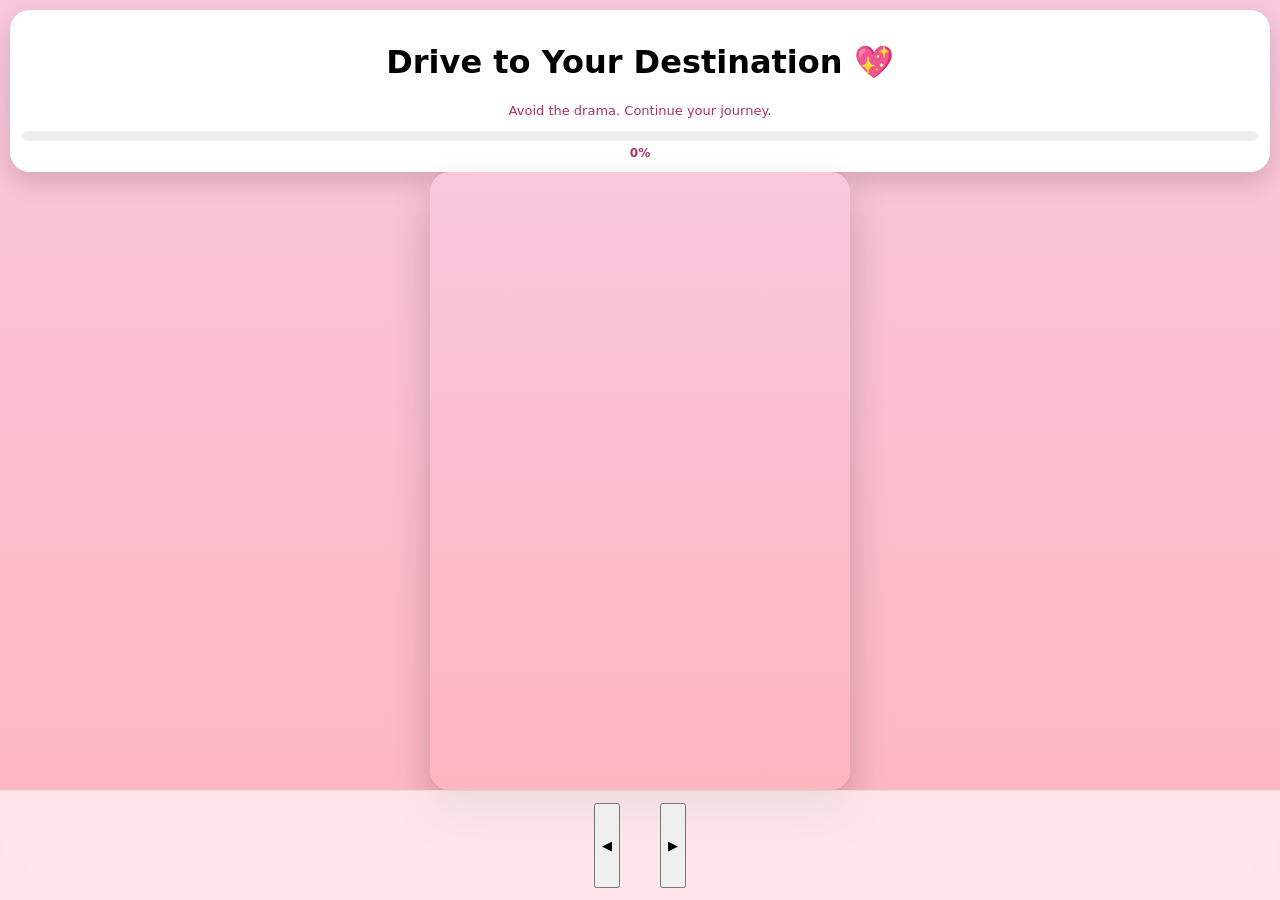
<file: cargame.html>
<!DOCTYPE html>
<html lang="en">
<head>
  <meta charset="UTF-8" />
 <meta name="viewport" content="width=device-width, initial-scale=1.0, viewport-fit=cover, user-scalable=no" />
  <title>Drive to Your Destination 💖</title>

  <link rel="stylesheet" href="css/car.css" />
</head>

<body>

  <div class="app" id="app" tabindex="0">
    <!-- Loading Overlay -->
<div class="overlay hidden" id="loading">
  <div class="modal">
    <h2>Starting engine… 🐾</h2>
    <p class="small">Seatbelt on. Surprise ahead.</p>

    <div class="loadBar">
      <div class="loadFill" id="loadFill"></div>
    </div>
    <div class="loadPct" id="loadPct">5s</div>
  </div>
</div>

    <header class="hud">
      <h1>Drive to Your Destination 💖</h1>
      <p class="caption">Avoid the drama. Continue your journey.</p>

      <div class="progress">
        <div class="progress-fill" id="progressFill"></div>
      </div>
      <div class="percent" id="percent">0%</div>
    </header>

    <main class="stage">
      <canvas id="game"></canvas>
    </main>

    <footer class="controls">
      <button class="control-btn" id="leftBtn">◀</button>
      <button class="control-btn" id="rightBtn">▶</button>
    </footer>

    <!-- Game Over Modal -->
    <div class="overlay hidden" id="gameOver">
      <div class="modal">
        <h2>Oops 💥</h2>
        <p>That car was dramatic.</p>
        <button id="restart">Try Again</button>
      </div>
    </div>

    <!-- Win Modal -->
    <div class="overlay hidden" id="win">
      <div class="modal">
        <h2>You made it 🎉</h2>
        <p>Destination reached. You're almost there.</p>
        <button id="continueBtn">Continue</button>
      </div>
    </div>

  </div>

  <script src="js/car.js" defer></script>

</body>
</html>
</file>
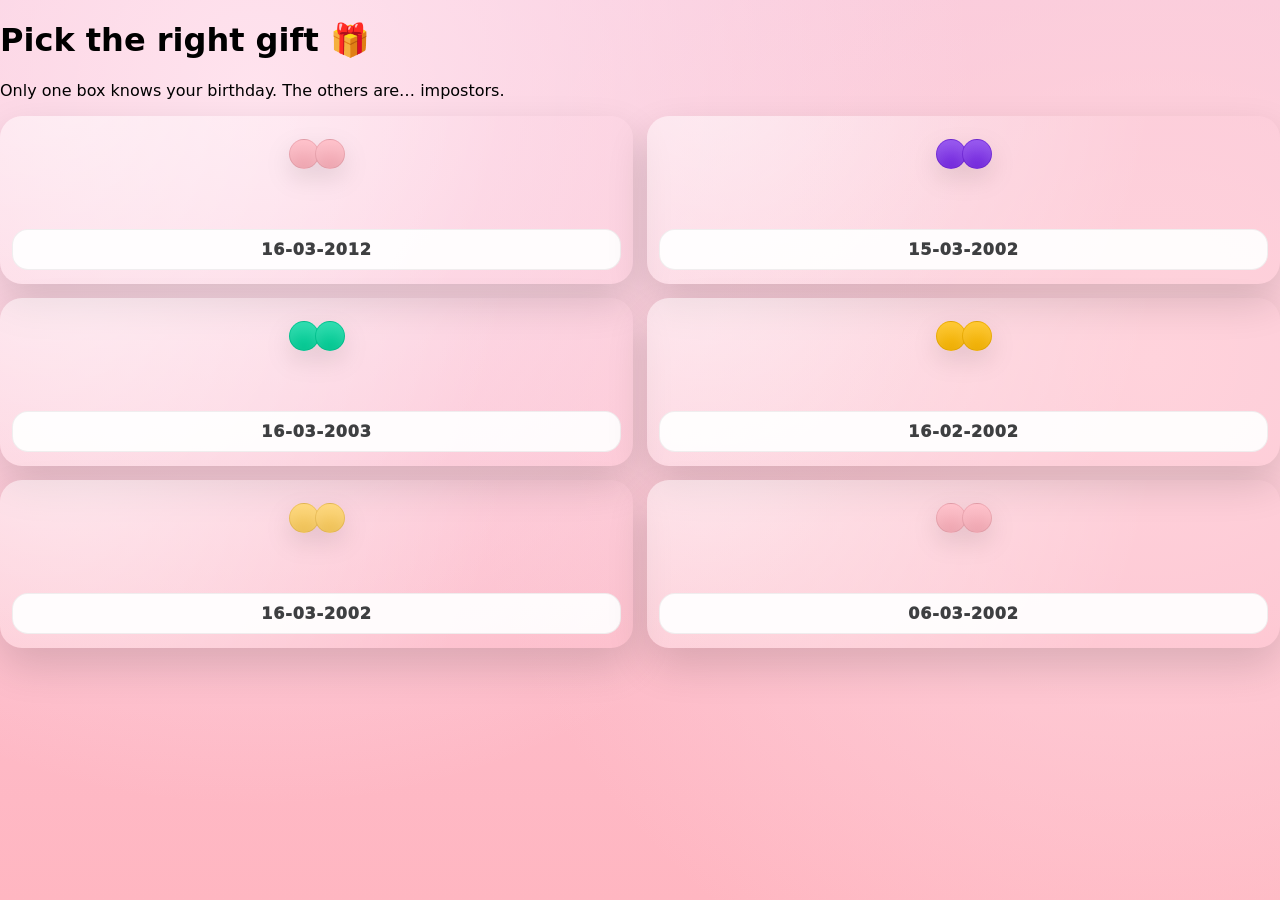
<file: giftbox.html>
<!DOCTYPE html>
<html lang="en">
<head>
  <meta charset="UTF-8" />
  <meta name="viewport" content="width=device-width, initial-scale=1, viewport-fit=cover" />
  <title>Pick the right gift</title>

  <!-- keep these EXACT paths if your folders are /css and /js -->
  <link rel="stylesheet" href="css/giftbox.css?v=1">
  <script src="js/giftbox.js?v=1" defer></script>
</head>
<body>

  <div class="page">
    <header class="card header">
      <h1>Pick the right gift 🎁</h1>
      <p>Only one box knows your birthday. The others are… impostors.</p>
    </header>

    <main class="grid" id="grid"></main>

    <div class="toast hidden" id="toast">
      <div class="toast-inner">
        <div class="toast-title" id="toastTitle">Nope 😼</div>
        <div class="toast-text" id="toastText">Try again.</div>
        <button class="toast-btn" id="toastBtn">Okay</button>
      </div>
    </div>
  </div>

</body>
</html>
</file>
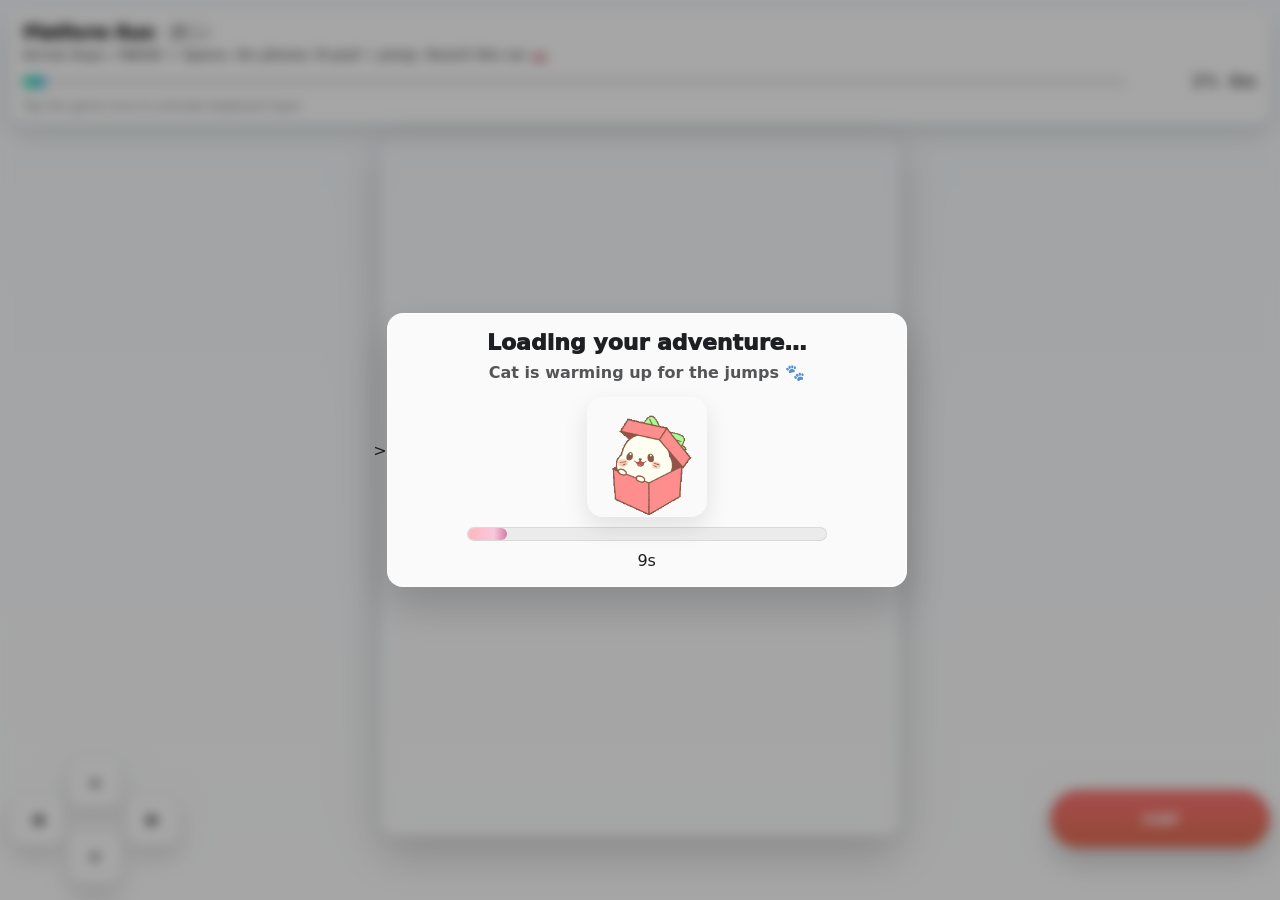
<file: platform.html>
<!DOCTYPE html>
<html lang="en">
<head>
  <meta charset="UTF-8" />
  <meta name="viewport" content="width=device-width, initial-scale=1.0, viewport-fit=cover" />
  <title>Platform Game</title>

  <link rel="stylesheet" href="css/platform.css?v=202" />
 <script src="js/platform_v2.js" defer></script>
</head>

<body>
  <div class="wrap" tabindex="0">
   <div class="overlay hidden" id="loading">>
  <div class="modal">
    <div class="h1">Loading your adventure…</div>
    <div class="p">Cat is warming up for the jumps 🐾</div>

    <div class="loadRow">
      <img class="loadGif" src="assets/IMG_2117.gif" alt="loading cat" />
      <div class="loadBar">
        <div class="loadFill" id="loadFill" style="width:0%"></div>
      </div>
      <div class="loadPct" id="loadPct">0%</div>
    </div>
  </div>
</div>
    <header class="hud">
      <div class="title">Platform Run <span id="jsBadge" class="badge">JS: …</span></div>
      <div class="sub">Arrow keys / WASD + Space. On phone: D-pad + Jump. Reach the car 🚗</div>

      <div class="progRow">
        <div class="bar"><div class="fill" id="fill"></div></div>
        <div class="stats">
          <span id="pct">0%</span>
          <span id="m">0m</span>
        </div>
      </div>

      <div class="micro">Tap the game once to activate keyboard input.</div>
      <div id="errBox" class="err hidden"></div>
    </header>

    <main class="stage">
      <canvas id="cv"></canvas>
    </main>

    <footer class="controls" aria-label="controls">
      <div class="dpad">
        <button class="btn up" id="upBtn">▲</button>
        <button class="btn left" id="leftBtn">◀</button>
        <button class="btn right" id="rightBtn">▶</button>
        <button class="btn down" id="downBtn">▼</button>
      </div>

      <button class="jump" id="jumpBtn">JUMP</button>
    </footer>

    <div class="overlay hidden" id="win">
      <div class="modal">
        <div class="h1">Congratulations 🎉</div>
        <div class="p">You reached the car. Ready for the next challenge?</div>
        <div class="row">
          <button class="pill primary" id="continue">Continue</button>
          <button class="pill" id="replay">Replay</button>
        </div>
      </div>
    </div>
  </div>
</body>
</html>
</file>
<file: css/car.css>
:root{
  --controlsH: 110px;
  --pink1:#FFB6C1;
  --pink2:#F8C8DC;
  --pink3:#AA336A;
}

* { box-sizing: border-box; }

html, body {
  margin: 0;
  height: 100%;
  overflow: hidden;                 /* stops scrolling */
  font-family: system-ui;
  background: linear-gradient(180deg, var(--pink2), var(--pink1));
  -webkit-text-size-adjust: 100%;
}

.app {
  height: 100dvh;
  min-height: 100svh;
  display: flex;
  flex-direction: column;
  padding: 10px;
  padding-bottom: calc(var(--controlsH) + env(safe-area-inset-bottom));
}

.hud {
  text-align: center;
  background: white;
  border-radius: 20px;
  padding: 12px;
  box-shadow: 0 10px 25px rgba(0,0,0,0.15);
}

.caption {
  font-size: 13px;
  color: var(--pink3);
  margin-top: 4px;
}

.progress {
  height: 10px;
  background: #eee;
  border-radius: 999px;
  margin-top: 10px;
  overflow: hidden;
}

.progress-fill {
  height: 100%;
  width: 0%;
  background: linear-gradient(90deg, var(--pink3), var(--pink1));
  transition: width 0.1s linear;
}

.percent {
  font-size: 12px;
  margin-top: 5px;
  color: var(--pink3);
  font-weight: bold;
}

.stage {
  flex: 1;
  min-height: 0;                    /* CRITICAL: prevents overflow in flex */
  display: flex;
  justify-content: center;
  align-items: stretch;
}

canvas {
  pointer-events: none;
  width: 100%;
  max-width: 420px;
  height: 100%;
  border-radius: 20px;
  background: linear-gradient(#F8C8DC, #FFB6C1);
  box-shadow: 0 20px 40px rgba(0,0,0,0.2);
  touch-action: none;
  display: block;
}

.controls {
  height: var(--controlsH);
  pointer-events: auto;
  position: fixed;
  left: 0;
  right: 0;
  bottom: 0;

  display: flex;
  justify-content: center;
  gap: 40px;

  padding: 12px 16px calc(12px + env(safe-area-inset-bottom));
  z-index: 999;

  background: rgba(255, 255, 255, 0.65);
  backdrop-filter: blur(10px);
  -webkit-backdrop-filter: blur(10px);

  border-top: 1px solid rgba(0,0,0,0.06);
}
  display: flex;
  justify-content: center;
  gap: 40px;

  padding: 12px 16px calc(12px + env(safe-area-inset-bottom));
  z-index: 999;

  background: rgba(255, 255, 255, 0.65);
  backdrop-filter: blur(10px);
  -webkit-backdrop-filter: blur(10px);

  border-top: 1px solid rgba(0,0,0,0.06);
}

.control-btn {
  width: 70px;
  height: 70px;
  border-radius: 20px;
  border: none;
  background: var(--pink3);
  color: white;
  font-size: 24px;
  box-shadow: 0 8px 15px rgba(0,0,0,0.2);
  cursor: pointer;

  user-select: none;
  -webkit-user-select: none;
  -webkit-touch-callout: none;
  -webkit-tap-highlight-color: transparent;
}

.control-btn:active {
  transform: translateY(3px);
}

.overlay {
  position: fixed;
  inset: 0;
  background: rgba(0,0,0,0.4);
  display: flex;
  justify-content: center;
  align-items: center;
}

.hidden { display: none; }

.modal {
  background: white;
  padding: 20px;
  border-radius: 20px;
  text-align: center;
}
.controls, .controls * {
  user-select: none;
  -webkit-user-select: none;
  -webkit-touch-callout: none;
}
.small { font-size: 13px; color: var(--pink3); margin-top: 6px; }

.loadBar{
  width: min(320px, 90%);
  height: 14px;
  background: rgba(0,0,0,.08);
  border-radius: 999px;
  overflow: hidden;
  margin: 12px auto 6px;
}

.loadFill{
  height: 100%;
  width: 0%;
  border-radius: 999px;
  background: linear-gradient(90deg, var(--pink1), var(--pink2), var(--pink3), var(--pink1));
  background-size: 200% 100%;
  animation: pinkFlow 2.8s linear infinite;
  transition: width 0.25s linear;
}

.loadPct{
  font-size: 12px;
  font-weight: 800;
  color: var(--pink3);
}

@keyframes pinkFlow{
  0% { background-position: 0% 0%; }
  100% { background-position: 200% 0%; }
}
</file>
<file: css/giftbox.css>
:root{
  --pink1:#FFB6C1;
  --pink2:#F8C8DC;
  --pink3:#AA336A;

  --ink:#1e1f22;
  --soft: 0 10px 25px rgba(0,0,0,.12);
  --shadow: 0 18px 45px rgba(0,0,0,.18);
  --pill: 9999px;
  --spring: cubic-bezier(.2,.9,.2,1);
}

*{ box-sizing:border-box; }

html, body{
  height:100%;
  margin:0;
  overflow-y:auto;                 /* ✅ allow scroll */
  -webkit-overflow-scrolling: touch;
  font-family: system-ui,-apple-system,Segoe UI,Roboto,Arial;
  background: radial-gradient(circle at 20% 10%, #ffe3ee, transparent 55%),
              radial-gradient(circle at 90% 40%, #ffd3dc, transparent 55%),
              linear-gradient(180deg, var(--pink2), var(--pink1));
  -webkit-text-size-adjust: 100%;  /* ✅ prevents iOS text zoom weirdness */
}

.wrap{
  min-height: 100svh;
  padding: 12px;
  display:flex;
  flex-direction:column;
  gap: 12px;
  position: relative;
}

.hud{
  background: rgba(255,255,255,.88);
  border: 1px solid rgba(0,0,0,.06);
  border-radius: 18px;
  box-shadow: var(--soft);
  padding: 14px 14px 12px;
  text-align:center;
}

.title{
  margin: 4px 0 6px;
  font-weight: 950;
  letter-spacing: -0.02em;
  font-size: clamp(22px, 6vw, 34px);
  color: var(--ink);
}

.sub{
  margin: 0;
  font-weight: 750;
  color: rgba(30,31,34,.70);
  font-size: clamp(13px, 3.8vw, 15px);
}

.hint{
  margin-top: 10px;
  padding: 12px 12px;
  border-radius: 16px;
  background: rgba(255,255,255,.70);
  border: 1px solid rgba(170,51,106,.20);
  color: rgba(170,51,106,.90);
  font-weight: 900;
  font-size: clamp(14px, 4vw, 16px);
}

/* ✅ Confetti canvas sits above */
.confetti{
  position: fixed;
  inset: 0;
  pointer-events: none;
  z-index: 50;
}

/* ---- Grid ---- */
.grid{
  display:grid;
  grid-template-columns: 1fr 1fr;
  gap: 14px;
  padding-bottom: 8px;
}

/* ---- Gift Box Button ---- */
.gift{
  position: relative;
  border: none;
  border-radius: 22px;
  min-height: 168px;
  transform-style: preserve-3d;
  background-clip: padding-box;
  box-shadow: 0 18px 42px rgba(0,0,0,.14);
  overflow: hidden;

  transform: translateY(0);
  transition: transform 180ms var(--spring), box-shadow 220ms var(--spring), filter 180ms var(--spring);
  cursor: pointer;
/* 3D depth layer */
.gift::after{
  content:"";
  position:absolute;
  left: 10px;
  right: 10px;
  bottom: -14px;
  height: 22px;
  border-radius: 18px;
  background: rgba(0,0,0,.18);
  filter: blur(10px);
  z-index: 0;
  pointer-events:none;
}

/* Bring contents above depth layer */
.gift > *{ position: relative; z-index: 1; }

/* Hover lift (desktop) + gentle float (mobile-safe) */
@media (hover:hover){
  .gift:hover{
    transform: translateY(-6px) scale(1.01);
    box-shadow: 0 26px 60px rgba(0,0,0,.20);
  }
}
  user-select:none;
  -webkit-user-select:none;
  -webkit-touch-callout:none;
  -webkit-tap-highlight-color: transparent;
}

.gift:active{
  transform: translateY(2px) scale(.995);
  box-shadow: 0 10px 24px rgba(0,0,0,.16);
  filter: brightness(.99);
}

/* Gift color themes */
.gift--a{ background: linear-gradient(180deg, #ffcc8a 0%, #f39a3f 100%); }
.gift--b{ background: linear-gradient(180deg, #ffd1dc 0%, #ff6fa3 100%); }
.gift--c{ background: linear-gradient(180deg, #c7f9cc 0%, #2ec4b6 100%); }
.gift--d{ background: linear-gradient(180deg, #bde0fe 0%, #3a86ff 100%); }
.gift--e{ background: linear-gradient(180deg, #e0c3fc 0%, #7b2cbf 100%); }

/* ✅ Correct box stays PINK & richer */
.gift--correct{
  background: linear-gradient(180deg, #ffd1e6 0%, #ff5fa2 100%) !important;
}


/* shiny overlay */
.gift::before{
  content:"";
  position:absolute;
  inset:-40% -60%;
  background: radial-gradient(circle at 30% 20%, rgba(255,255,255,.55), transparent 45%);
  transform: rotate(10deg);
  pointer-events:none;
}

/* Ribbon */
.ribbon{
  position:absolute;
  inset: 0;
  pointer-events:none;
}/* Default ribbon style: glossy */
.ribbon::before,
.ribbon::after{
  background: linear-gradient(180deg, rgba(255,255,255,.55), rgba(255,255,255,.18));
  border: 1px solid rgba(0,0,0,.10);
  box-shadow: inset 0 8px 14px rgba(255,255,255,.18);
}

.bow::before,
.bow::after{
  background: linear-gradient(180deg, rgba(255,255,255,.70), rgba(255,255,255,.22));
  border: 1px solid rgba(0,0,0,.10);
  box-shadow: inset 0 10px 16px rgba(255,255,255,.18);
}

/* Per-box ribbon color (complimentary) */
.gift--a .ribbon::before, .gift--a .ribbon::after, .gift--a .bow::before, .gift--a .bow::after { background: linear-gradient(180deg,#fff1d9,#ffd17b); }
.gift--b .ribbon::before, .gift--b .ribbon::after, .gift--b .bow::before, .gift--b .bow::after { background: linear-gradient(180deg,#fff,#ffd1e6); }
.gift--c .ribbon::before, .gift--c .ribbon::after, .gift--c .bow::before, .gift--c .bow::after { background: linear-gradient(180deg,#eafff1,#9dffd0); }
.gift--d .ribbon::before, .gift--d .ribbon::after, .gift--d .bow::before, .gift--d .bow::after { background: linear-gradient(180deg,#f2fbff,#a9d7ff); }
.gift--e .ribbon::before, .gift--e .ribbon::after, .gift--e .bow::before, .gift--e .bow::after { background: linear-gradient(180deg,#fff,#e8d6ff); }

/* Correct pink ribbon a bit richer */
.gift--correct .ribbon::before, .gift--correct .ribbon::after,
.gift--correct .bow::before, .gift--correct .bow::after{
  background: linear-gradient(180deg,#fff,#ffd1ea);

}
.ribbon::before{
  width: 18%;
  left: 41%;
  top: -8%;
  bottom: -8%;
  border-radius: 999px;
}
.ribbon::after{
  height: 16%;
  top: 16%;
  left: -8%;
  right: -8%;
  border-radius: 999px;
}

/* Bow */
.bow{
  position:absolute;
  top: 14%;
  left: 50%;
  width: 56px;
  height: 28px;
  transform: translateX(-50%);
  pointer-events:none;
}
.bow::before,
.bow::after{
  content:"";
  position:absolute;
  width: 28px;
  height: 28px;
  border-radius: 999px;
  background: rgba(255,255,255,.55);
  border: 1px solid rgba(0,0,0,.06);
}
.bow::before{ left: 0; }
.bow::after{ right: 0; }

/* Date tag */
.tag{
  position:absolute;
  left: 12px;
  right: 12px;
  bottom: 14px;
  padding: 10px 10px;
  border-radius: 16px;
  background: rgba(255,255,255,.92);
  border: 1px solid rgba(0,0,0,.06);
  text-align:center;

  font-weight: 950;
  letter-spacing: .05em;
  font-size: clamp(13px, 3.7vw, 16px);
  color: rgba(30,31,34,.86);
}

.gift--correct .tag{
  color: var(--pink3);
}

/* ---- Overlays ---- */
.overlay{
  position:fixed;
  inset:0;
  background: rgba(0,0,0,.38);
  backdrop-filter: blur(7px);
  -webkit-backdrop-filter: blur(7px);
  display:flex;
  align-items:center;
  justify-content:center;
  padding: 14px;
  z-index: 100;
}

.hidden{ display:none !important; }

.modal{
  width: min(520px, 100%);
  border-radius: 18px;
  background: rgba(255,255,255,.94);
  border: 1px solid rgba(255,255,255,.85);
  box-shadow: var(--shadow);
  padding: 16px;
  text-align:center;
}

.h2{
  font-weight: 950;
  font-size: 22px;
  margin: 2px 0 6px;
}

.p{
  font-weight: 750;
  color: rgba(30,31,34,.72);
  line-height: 1.45;
  margin: 0 0 12px;
}

.pill{
  min-width: 160px;
  height: 46px;
  border-radius: var(--pill);
  border: 1px solid rgba(0,0,0,.10);
  background: rgba(255,255,255,.92);
  box-shadow: 0 12px 22px rgba(0,0,0,.12);
  font-weight: 950;
  cursor: pointer;
  user-select:none;
  -webkit-user-select:none;
  -webkit-tap-highlight-color: transparent;
}
.pill:active{ transform: translateY(2px); }

.primary{
  background: linear-gradient(180deg, #ff5fa2, #AA336A);
  color:#fff;
  border-color: rgba(0,0,0,.08);
}
</file>
<file: css/platform.css>
:root{
  --ink:#1e1f22;
  --shadow: 0 18px 45px rgba(0,0,0,.18);
  --soft: 0 10px 25px rgba(0,0,0,.12);
  --pill: 9999px;
  --spring: cubic-bezier(.2,.9,.2,1);
}
*{box-sizing:border-box}
body{margin:0; font-family: system-ui,-apple-system,Segoe UI,Roboto,Arial; color:var(--ink);}

.wrap{
  height: 100svh;
  max-height: 100svh;
  background: linear-gradient(180deg, #f7fbff, #ffffff);
  display:flex;
  flex-direction:column;
  gap:10px;
  padding:10px;
  outline:none;
}

.hud{
  background: rgba(255,255,255,.90);
  border: 1px solid rgba(0,0,0,.06);
  border-radius: 16px;
  box-shadow: var(--soft);
  padding: 10px 12px;
}

.title{font-weight:950; letter-spacing:-.01em; font-size:18px; display:flex; align-items:center; gap:10px;}
.badge{
  font-size:12px;
  font-weight:900;
  padding:4px 8px;
  border-radius:999px;
  background: rgba(0,0,0,.06);
  color: rgba(30,31,34,.72);
}

.sub{margin-top:4px; font-weight:650; color: rgba(30,31,34,.65); font-size:13px;}
.micro{margin-top:8px; font-size:12px; color: rgba(30,31,34,.55);}

.err{
  margin-top:10px;
  padding:10px 10px;
  border-radius:12px;
  background: rgba(255,0,0,.08);
  border: 1px solid rgba(255,0,0,.22);
  color: rgba(120,0,0,.9);
  font-size:12px;
  font-weight:800;
  white-space:pre-wrap;
}

.progRow{display:flex; align-items:center; gap:10px; margin-top:10px;}
.bar{flex:1; height:12px; border-radius: var(--pill); background: rgba(0,0,0,.06); overflow:hidden;}
.fill{height:100%; width:0%; border-radius: var(--pill); background: linear-gradient(90deg, #00b894, #55efc4, #0984e3); transition: width 90ms linear;}
.stats{min-width:120px; display:flex; justify-content:flex-end; gap:10px; font-weight:900; color: rgba(30,31,34,.72);}

.stage{
  flex: 1;
  min-height: 0;
  display:flex;
  justify-content:center;
  align-items:stretch;
}

canvas{
  width: 100%;
  height: 100%;
  border-radius:16px;
  border:1px solid rgba(0,0,0,.08);
  box-shadow: var(--shadow);
  background: transparent;
  touch-action:none;
  max-width: 520px;
}

.controls{
  display:flex;
  justify-content:space-between;
  align-items:center;
  gap:12px;
  padding-bottom:6px;
}

.dpad{position:relative; width:170px; height:130px;}
.btn{
  position:absolute;
  width:54px; height:54px;
  border-radius:14px;
  border:1px solid rgba(0,0,0,.10);
  background: rgba(255,255,255,.94);
  box-shadow: 0 12px 22px rgba(0,0,0,.12);
  font-weight:900;
  user-select:none;
  transform: translateY(0);
  transition: transform 140ms var(--spring), box-shadow 180ms var(--spring), filter 180ms var(--spring);
  touch-action:none;
}
.btn:active{transform: translateY(2px); box-shadow: 0 7px 14px rgba(0,0,0,.14); filter: brightness(.98);}
.up{top:0; left:58px;}
.down{bottom:0; left:58px;}
.left{left:0; top:38px;}
.right{right:0; top:38px;}

.jump{
  flex:1;
  max-width:220px;
  height:58px;
  border-radius: var(--pill);
  border:1px solid rgba(0,0,0,.10);
  background: linear-gradient(180deg, #ff7675, #e17055);
  color:#fff;
  font-weight:950;
  letter-spacing:.02em;
  box-shadow: 0 14px 28px rgba(0,0,0,.18);
  user-select:none;
  transform: translateY(0);
  transition: transform 140ms var(--spring), box-shadow 180ms var(--spring), filter 180ms var(--spring);
  touch-action:none;
}
.jump:active{transform: translateY(2px); box-shadow: 0 8px 16px rgba(0,0,0,.20); filter: brightness(.98);}

.overlay{
  position:fixed;
  inset:0;
  background: rgba(0,0,0,.35);
  backdrop-filter: blur(6px);
  display:flex;
  align-items:center;
  justify-content:center;
  padding:12px;
  z-index:30;
}
.hidden{display:none !important;}
.modal{
  width:min(520px,100%);
  border-radius:16px;
  background: rgba(255,255,255,.94);
  border:1px solid rgba(255,255,255,.8);
  box-shadow: var(--shadow);
  padding:16px;
  text-align:center;
}
.h1{font-weight:950; font-size:22px; margin-bottom:6px;}
.p{font-weight:650; color: rgba(30,31,34,.75); line-height:1.45; margin-bottom:12px;}
.row{display:flex; gap:10px; justify-content:center; flex-wrap:wrap;}
.pill{
  min-width:140px; height:46px;
  border-radius: var(--pill);
  border:1px solid rgba(0,0,0,.10);
  background: rgba(255,255,255,.92);
  box-shadow: 0 12px 22px rgba(0,0,0,.12);
  font-weight:900;
  user-select:none;
  transform: translateY(0);
  transition: transform 140ms var(--spring), box-shadow 180ms var(--spring), filter 180ms var(--spring);
}
.pill:active{transform: translateY(2px); box-shadow:0 7px 14px rgba(0,0,0,.14); filter:brightness(.98);}
.primary{background: linear-gradient(180deg, #00b894, #00997a); color:#fff; border-color: rgba(0,0,0,.08);}
.loadRow{
  display:flex;
  flex-direction:column;
  align-items:center;
  gap:10px;
  margin-top:10px;
}

.loadGif{
  width:120px;
  height:auto;
  border-radius:16px;
  box-shadow: 0 10px 25px rgba(0,0,0,.10);
}

/* ---- LOADING BAR ---- */

.loadBar{
  width: min(360px, 90%);
  height:14px;
  background: rgba(0,0,0,.06);
  border-radius:999px;
  overflow:hidden;
  border: 1px solid rgba(0,0,0,.08);
}

.loadFill{
  height:100%;
  width:0%;
  border-radius:999px;

  background: linear-gradient(
    90deg,
    #FFB6C1,
    #F8C8DC,
    #AA336A,
    #FFB6C1
  );

  background-size: 200% 100%;
  animation: pinkFlow 3s linear infinite;

  transition: width 0.3s linear;
}

@keyframes pinkFlow{
  0%   { background-position: 0% 0%; }
  100% { background-position: 200% 0%; }
}
/* ---- HARD STOP Safari text selection on controls ---- */
.controls,
.controls * {
  user-select: none;
  -webkit-user-select: none;
  -webkit-touch-callout: none;
}

.btn,
.jump {
  -webkit-tap-highlight-color: transparent;
  cursor: pointer;
}
</file>
